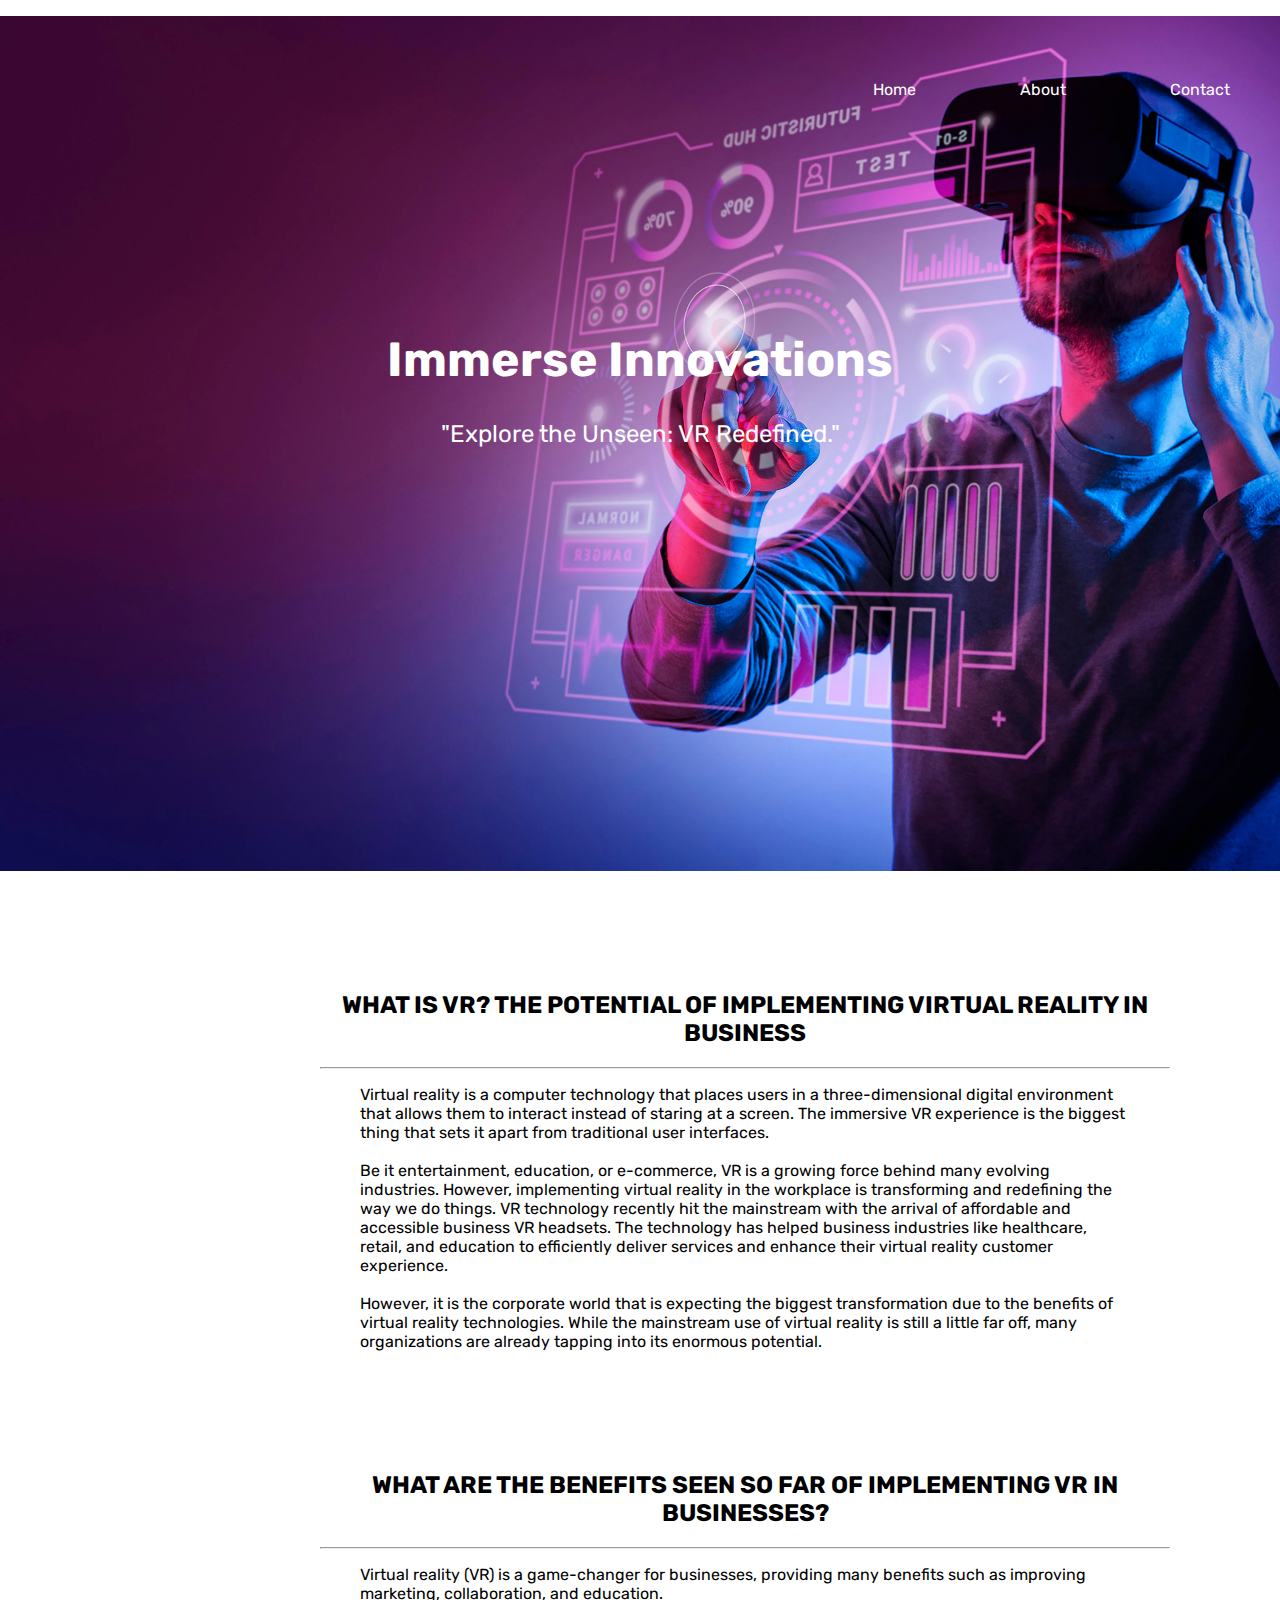
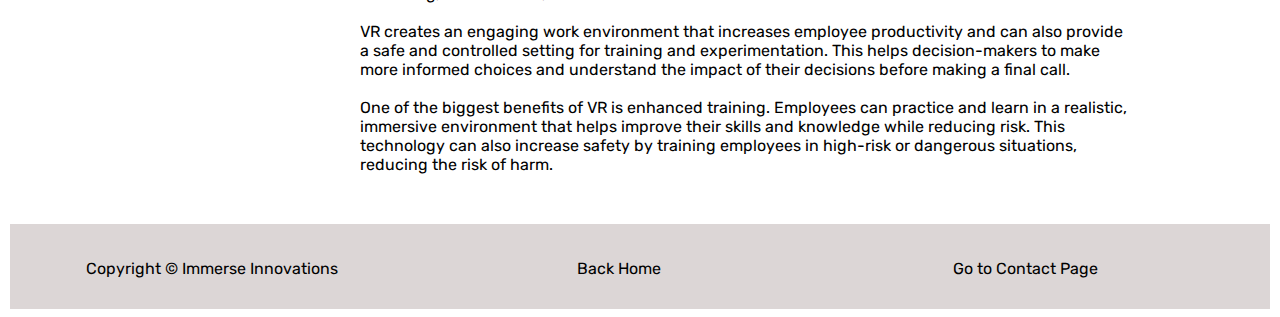
<file: Project/index.html>
<!DOCTYPE html>
<html lang="en">
  <head>
    <meta charset="UTF-8" />
    <meta name="viewport" content="width=device-width, initial-scale=1.0" />
    <link rel="stylesheet" href="style.css" />
    <link rel="preconnect" href="https://fonts.googleapis.com" />
    <link rel="preconnect" href="https://fonts.gstatic.com" crossorigin />
    <link
      href="https://fonts.googleapis.com/css2?family=Libre+Baskerville&family=Rubik:wght@300;400&display=swap"
      rel="stylesheet"
    />
    <title>Immerse Innovations-Home</title>
  </head>
  <body>
    <header>
      <div class="Home-header">
        <nav>
          <ul>
            <li><a href="/Project/index.html">Home</a></li>
            <li><a href="/Project/about.html">About</a></li>
            <li><a href="/Project/contact.html">Contact</a></li>
          </ul>
          <h1>Immerse Innovations</h1>
          <p class="slogan">"Explore the Unseen: VR Redefined."</p>
        </nav>
      </div>
    </header>
    <main>
      <section>
        <div class="main-section">
          <h2>
          WHAT IS VR? THE POTENTIAL OF IMPLEMENTING VIRTUAL REALITY IN BUSINESS
          </h2>
          <hr>
          <p><blockquote cite="https://www.linezero.com/blog/virtual-reality-in-business">
          Virtual reality is a computer technology that places users in a three-dimensional digital environment that allows them to interact instead of staring at a screen. The immersive VR experience is the biggest thing that sets it apart from traditional user interfaces. <br><br> 

          Be it entertainment, education, or e-commerce, VR is a growing force behind many evolving industries. However, implementing virtual reality in the workplace is transforming and redefining the way we do things. VR technology recently hit the mainstream with the arrival of affordable and accessible business VR headsets. The technology has helped business industries like healthcare, retail, and education to efficiently deliver services and enhance their virtual reality customer experience. <br><br>
          
          However, it is the corporate world that is expecting the biggest transformation due to the benefits of virtual reality technologies. While the mainstream use of virtual reality is still a little far off, many organizations are already tapping into its enormous potential.</blockquote></p>
        </div>

        <div class="main-section">
          <h2>
            WHAT ARE THE BENEFITS SEEN SO FAR OF IMPLEMENTING VR IN BUSINESSES?
          </h2>
          <hr>
          <p>
            <blockquote cite="https://www.linezero.com/blog/virtual-reality-in-business">
              Virtual reality (VR) is a game-changer for businesses, providing many benefits such as improving marketing, collaboration, and education.
              <br><br>
              VR creates an engaging work environment that increases employee productivity and can also provide a safe and controlled setting for training and experimentation. This helps decision-makers to make more informed choices and understand the impact of their decisions before making a final call.
              <br><br>
              One of the biggest benefits of VR is enhanced training. Employees can practice and learn in a realistic, immersive environment that helps improve their skills and knowledge while reducing risk. This technology can also increase safety by training employees in high-risk or dangerous situations, reducing the risk of harm.
            </blockquote>
          </p>
        </div>
        
      </section>
    </main>
    <footer>
      <div class="row">
        <div class="column">Copyright &copy; Immerse Innovations</div>
        <div class="column"><a href="/Project/index.html">Back Home</a></div>
        <div class="column"><a href="/Project/contact.html">Go to Contact Page</a></div>
      </div>
    </footer>
  </body>
</html>
</file>
<file: Project/style.css>
body {
  font-family: 'Libre Baskerville', serif;
  font-family: 'Rubik', sans-serif;
  margin-top: 0px;
  margin-left: 0px;
  margin-right: 0px;
}
header {
  text-align: center;
}
.Home-header {
  background-image: url(/Photos/medium-shot-man-wearing-vr-glasses.jpg);
  background-size: cover;
  height: 95vh;
}
.About-header {
  background-image: url(/Photos/3d-illustration-blue-purple-futuristic-sci-fi-techno-lights-cool-background.jpg);
  background-repeat: no-repeat;
  background-size: 100% 100%;
  height: 95vh;
}
.Contact-header {
  background-image: url(/Photos/contact-us.JPG);
  background-repeat: no-repeat;
  background-size: 100% 100%;
  height: 97vh;
}
ul {
  list-style: none;
  color: white;
  padding-top: 5%;
  text-align: right;
}
li {
  display: inline;
  margin: 50px;
}
a {
  text-decoration: none;
}
li a {
  color: white;
}
nav h1 {
  font-size: 3rem;
  padding-top: 200px;
  color: white;
}
.slogan { 
  font-size: x-large;
  color: white;
}
h2 {
  color: black;
  text-align: center;
  padding-top: 100px;
}
.main-section {
  max-width: 850px;
  padding-left: 25%;
}
.column a {
  color: black;
}
.row {
  overflow: hidden;
}
.column {
  width: 32%;
  display: inline-block;
  text-align: center;
  height: 50px;
  margin-top: 10px;
  padding-top: 25px;
}
footer {
  background-color: rgb(220, 214, 214);
  margin-left: 10px;
  margin-right: 10px;
  margin-top: 50px;
}
address {
  color: white;
  font-family: 'Segoe UI', Tahoma, Geneva, Verdana, sans-serif;
  font-size: 2rem;
  margin-top: 150px;
  margin-bottom: 0px;
  text-align: center;
}
.email-link a {
  color: white;
}
</file>
